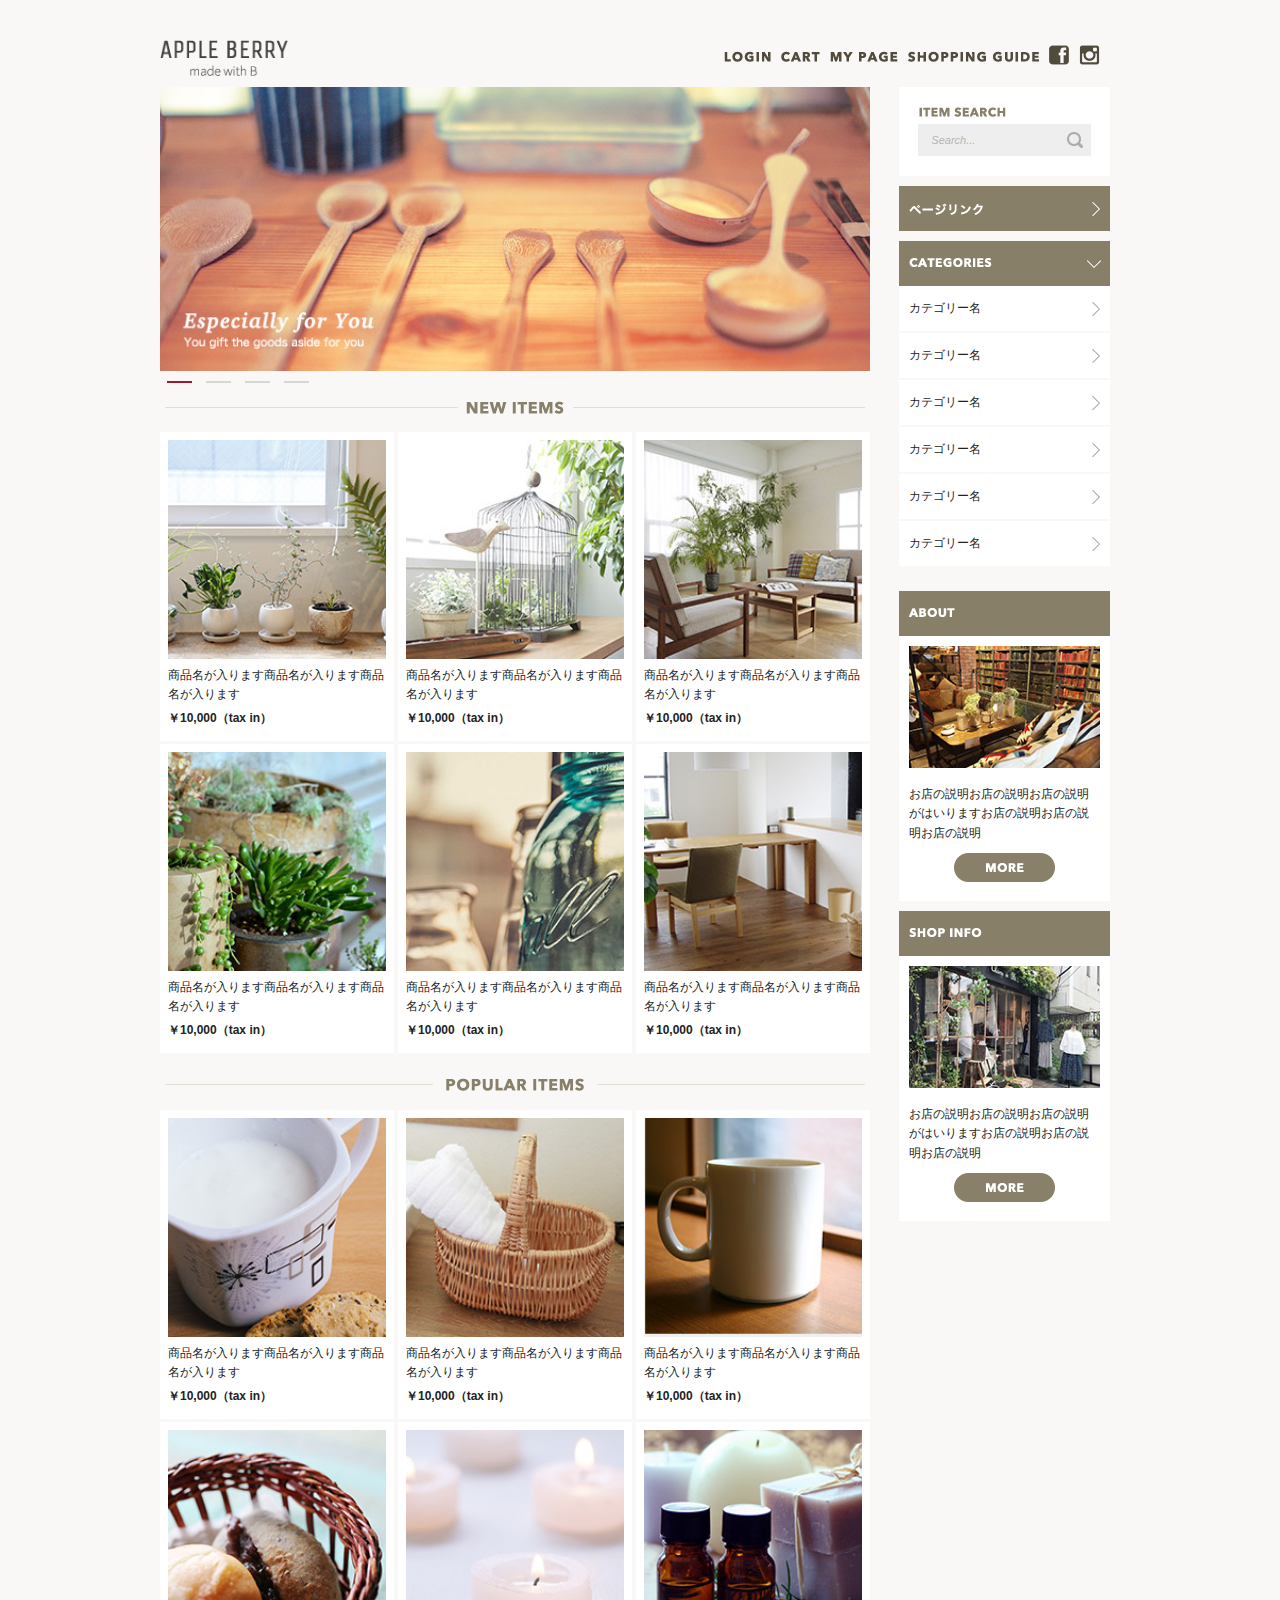
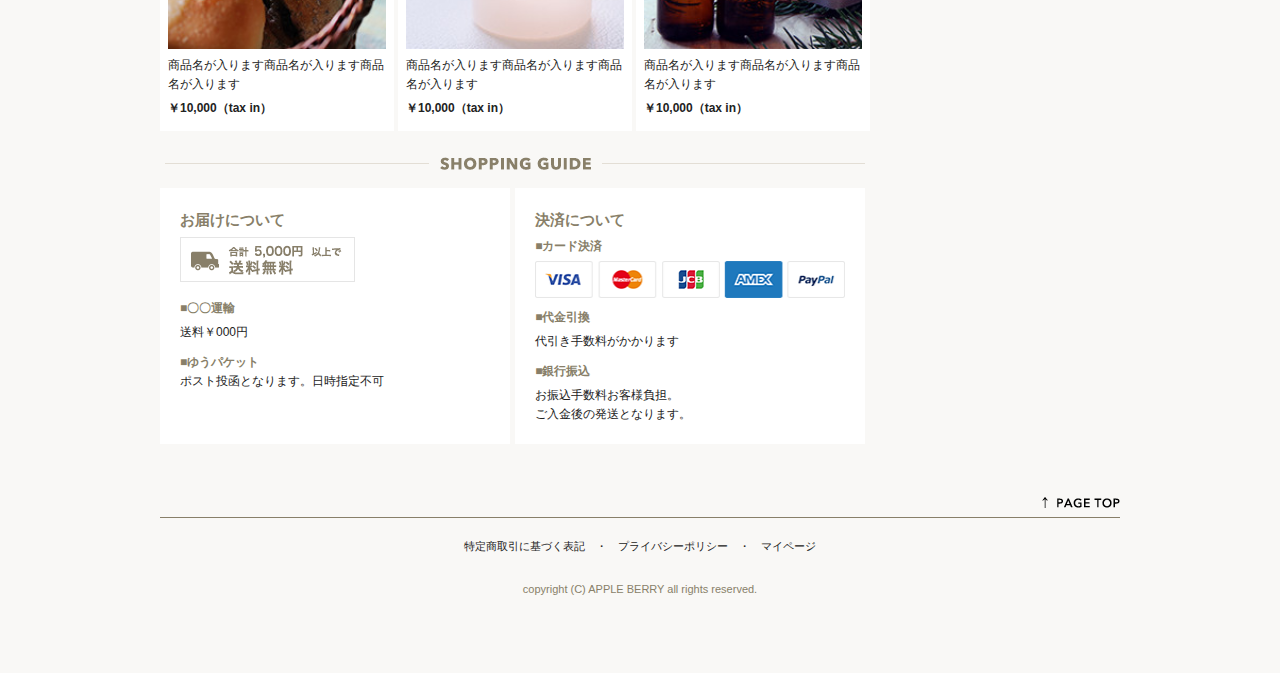
<file: index.html>
<!DOCTYPE html>
<html lang="ja">
<head>

  <!-- Basic Page Needs
  –––––––––––––––––––––––––––––––––––––––––––––––––– -->
  <meta charset="utf-8">
  <title>APPLE BERRY -made width B- TOP</title>
  <meta name="description" content="APPLE BERRYのショッピングサイトTOPページです。">
  <meta name="author" content="Satoko Ogino">

  <!-- Mobile Specific Metas
  –––––––––––––––––––––––––––––––––––––––––––––––––– -->
  <meta name="viewport" content="width=device-width, initial-scale=1">

  <!-- CSS
  –––––––––––––––––––––––––––––––––––––––––––––––––– -->
  <link rel="stylesheet" href="owlcarousel/assets/owl.carousel.min.css">
  <link rel="stylesheet" href="owlcarousel/assets/owl.theme.default.min.css">
  <link rel="stylesheet" href="css/normalize.css">
  <link rel="stylesheet" href="css/skeleton.css">
  <link rel="stylesheet" href="css/style.css">

  <!-- jQuery -->
  <script type="text/javascript" src="https://ajax.googleapis.com/ajax/libs/jquery/1.10.2/jquery.min.js"></script>

  <!-- Owl Carousel JS -->
  <script src="owlcarousel/owl.carousel.min.js"></script>

  <!-- Favicon
  –––––––––––––––––––––––––––––––––––––––––––––––––– -->
  <link rel="icon" type="image/png" href="images/favicon.png">

</head>
<body>
  <header>
   <div id="header_in" class="container">
      <div class="row">
        <div class="two columns logo">
          <div class="sp_logo u-max-full-width">
            <img class="ttl_logo"src="images/top_sp/logo.png" alt="logo" srcset="images/top_sp/logo@2x.png 2x"> 
            <div class="contact_logo" class="u-max-full-width" >
              <img src="images/top_sp/fb.png" alt="facebook" srcset="images/top_sp/fb@2x.png 2x"> 
              <img src="images/top_sp/insta.png" alt="instagram" srcset="images/top_sp/insta@2x.png 2x"> 
              <img src="images/top_sp/menu_icon.png" alt="menu" srcset="images/top_sp/menu_icon@2x.png 2x">
            </div>
          </div>
          <!-- .sp_logo -->

          <div class="pc">
            <img class="ttl_logo u-max-full-width" src="images/top/logo.png" alt="logo"> 
          </div>
          <!-- .pc_logo -->
        </div>
        <div class="pc ten columns">        
            <ul class="pc_menu_li" class="u-max-full-width" >
              <li><img src="images/top/insta.png" alt="instagram"><a href="#"></a></li>
              <li><img src="images/top/facebook.png" alt="facebook"><a href="#"></a></li>
              <li><img src="images/top/menu_guide.png" alt="shopping guide"><a href="#"></a></li>
              <li><img src="images/top/menu_mypage.png" alt="mypage"><a href="#"></a></li>
              <li><img src="images/top/menu_cart.png" alt="cart"><a href="#"></a></li>
              <li><img src="images/top/menu_login.png" alt="login"><a href="#"></a></li>
            </ul>
        </div>
      </div>
    </div>
  </header>
  
  <main>
    <div class="container pd_0">
      <div class="row">
        <div class="nine columns">

          <!-- CAROUSEL -->
          <div class="owl-carousel owl-theme">
              <div><img src="images/top/ca_banner.jpg" alt="carousel_bnr"></div>
              <div><img src="images/top/ca_banner.jpg" alt="carousel_bnr"></div>
              <div><img src="images/top/ca_banner.jpg" alt="carousel_bnr"></div>
              <div><img src="images/top/ca_banner.jpg" alt="carousel_bnr"></div>
          </div>

          <!-- NEW ITEMS -->
          <div class="ttl txt_center">
            <img class="sp_img " src="images/top_sp/title_new_item.png" alt="new_item" srcset="images/top_sp/title_new_item@2x.png 2x">
            <img class="pc u-max-full-width" src="images/top/title_newitems.png" alt="new_items">
          </div>
          <article>
            <div class="flx_item mb_20">
              <div class="item bg_clr_wht">
                <img src="images/top/item_01.jpg" alt="01">
                <p class="txt_left">商品名が入ります商品名が入ります商品名が入ります</p>
                <p class="txt_left txt-bld">￥10,000（tax in）</p>
              </div>
              <div class="item bg_clr_wht">
                <img src="images/top/item_02.jpg" alt="02">
                <p class="txt_left">商品名が入ります商品名が入ります商品名が入ります</p>
                <p class="txt_left txt-bld">￥10,000（tax in）</p>
              </div>
              <div class="item bg_clr_wht">
                <img src="images/top/item_03.jpg" alt="03">
                <p class="txt_left">商品名が入ります商品名が入ります商品名が入ります</p>
                <p class="txt_left txt-bld">￥10,000（tax in）</p>
              </div>
              <div class="item bg_clr_wht">
                <img src="images/top/item_04.jpg" alt="04">
                <p class="txt_left">商品名が入ります商品名が入ります商品名が入ります</p>
                <p class="txt_left txt-bld">￥10,000（tax in）</p>
              </div>
              <div class="item bg_clr_wht">
                <img src="images/top/item_05.jpg" alt="05">
                <p class="txt_left">商品名が入ります商品名が入ります商品名が入ります</p>
                <p class="txt_left txt-bld">￥10,000（tax in）</p>
              </div>
              <div class="item bg_clr_wht">
                <img src="images/top/item_06.jpg" alt="06">
                <p class="txt_left">商品名が入ります商品名が入ります商品名が入ります</p>
                <p class="txt_left txt-bld">￥10,000（tax in）</p>
              </div>
            </div>
          </article>

          <!-- POPULAR ITEMS -->
          <div class="ttl txt_center">
            <img class="sp_img" src="images/top_sp/title_popular.png" alt="new_item" srcset="images/top_sp/title_popular@2x.png 2x">
            <img class="pc u-max-full-width" src="images/top/title_popular.png" alt="popular">
          </div>
          <article>
            <div class="flx_item mb_20">
              <div class="item bg_clr_wht">
                <img src="images/top/item_07.jpg" alt="07">
                <p class="txt_left">商品名が入ります商品名が入ります商品名が入ります</p>
                <p class="txt_left txt-bld">￥10,000（tax in）</p>
              </div>
              <div class="item bg_clr_wht">
                <img src="images/top/item_08.jpg" alt="08">
                <p class="txt_left">商品名が入ります商品名が入ります商品名が入ります</p>
                <p class="txt_left txt-bld">￥10,000（tax in）</p>
              </div>
              <div class="item bg_clr_wht">
                <img src="images/top/item_09.jpg" alt="09">
                <p class="txt_left">商品名が入ります商品名が入ります商品名が入ります</p>
                <p class="txt_left txt-bld">￥10,000（tax in）</p>
              </div>
              <div class="item bg_clr_wht">
                <img src="images/top/item_10.jpg" alt="10">
                <p class="txt_left">商品名が入ります商品名が入ります商品名が入ります</p>
                <p class="txt_left txt-bld">￥10,000（tax in）</p>
              </div>
              <div class="item bg_clr_wht">
                <img src="images/top/item_11.jpg" alt="11">
                <p class="txt_left">商品名が入ります商品名が入ります商品名が入ります</p>
                <p class="txt_left txt-bld">￥10,000（tax in）</p>
              </div>
              <div class="item bg_clr_wht">
                <img src="images/top/item_12.jpg" alt="12">
                <p class="txt_left">商品名が入ります商品名が入ります商品名が入ります</p>
                <p class="txt_left txt-bld">￥10,000（tax in）</p>
              </div>
            </div>
            </article>

          <!-- SHOPPING GUIDE -->
          <div class="ttl txt_center">
            <img class="sp_img" src="images/top_sp/title_guide.png" alt="shopping_guid" srcset="images/top_sp/title_guide@2x.png 2x">
            <img class="pc u-max-full-width" src="images/top/title_guide.png" alt="shopping_guid">
          </div>
          <article>
            <div class="flx_guid mb_3 txt_left">
              <div class="guid bg_clr_wht pd_20">
                <h6 class="txt-bld txt_clr_khaki pb_5">お届けについて</h6>
                <img class="derimg pb_10" src="images/top/otodoke_banner.png" alt="合計5,000円以上で送料無料">
                <p class="txt-bld txt_clr_khaki pb_5">■〇〇運輸</p>
                <p class="pb_10">送料￥000円</p>
                <p class="txt-bld txt_clr_khaki">■ゆうパケット</p>
                <p>ポスト投函となります。日時指定不可</p>
              </div>
              <div class="guid bg_clr_wht mt_10 pd_20">
                <h6 class="txt-bld txt_clr_khaki pb_5">決済について</h6>
                <p class="txt-bld txt_clr_khaki pb_5">■カード決済</p>
                <img class="cardimg pb_10" src="images/top/cards.png" alt="VISA,MasterCard,JCB,AMEX,PayPal">
                <p class="txt-bld txt_clr_khaki pb_5">■代金引換</p>
                <p class="pb_10">代引き手数料がかかります</p>
                <p class="txt-bld txt_clr_khaki pb_5">■銀行振込</p>
                <p>お振込手数料お客様負担。<br>ご入金後の発送となります。</p>
              </div>
            </div>
          </article>
        </div>

        <div class="three columns sidebar">
          <!-- ITEM SEARCH -->
          <article>
            <div class="search txt_left bg_clr_wht pd_20 mt_10">
              <img class="pd_10" src="images/top/itemserch.png" alt="ITEM SEARCH">
              <input tyle="textarea" class="item_search" value="　Search...">
            </div>
          </article>

          <!-- ページリンク -->
          <article>
            <div class="pglnk mt_10 bg_clr_khaki img_arrow">
              <img src="images/top/pagelink.png" alt="ページリンク">
            </div>
          </article>

          <!-- CATEGORIES -->
          <article>
              <div class="ctgres bg_clr_khaki mt_10 img_arrow_down pd_0" id="down_btn">
                <img class="pt_15" src="images/top/categories.png" alt="CATEGORIES"> 
                <!--<img class="img_arrow" src="images/top/down_icon.png" alt="DOWN">   -->
              </div>
              <ul class="ul_toggle">
                <li class="ctgres_li">カテゴリー名</li>
                <li class="ctgres_li">カテゴリー名</li>
                <li class="ctgres_li">カテゴリー名</li>
                <li class="ctgres_li">カテゴリー名</li>
                <li class="ctgres_li">カテゴリー名</li>
                <li class="ctgres_li">カテゴリー名</li>
              </ul>
          </article>

          <!-- ABOUT -->
          <article>
            <div class="about bg_clr_khaki mt_10">
              <img class="txt_left pd_10" src="images/top/about.png" alt="ABOUT">  
            </div>
            <div class="info bg_clr_wht clearfix">
              <img class="info_img u-max-full-width" src="images/top/about_img.jpg" alt="ABOUT">
              <p class="cption">お店の説明お店の説明お店の説明がはいりますお店の説明お店の説明お店の説明<img class="more" src="images/top/more_btn.png" alt="MORE"></p>
            </div>
          </article>

          <!-- SHOP_INFO -->
          <article>
            <div class="shopinfo bg_clr_khaki mt_10">
              <img class="txt_left pd_10" src="images/top/shop_info.png" alt="SHOP_INFO">              
            </div>
            <div class="info bg_clr_wht clearfix">
              <img class="info_img u-max-full-width" src="images/top/shopinfo_img.jpg" alt="SHOP_INFO">
              <p class="cption">お店の説明お店の説明お店の説明がはいりますお店の説明お店の説明お店の説明<img class="more" src="images/top/more_btn.png" alt="MORE"></p>
            </div>
          </article>
        </div>
      </div>
    </div>
  </main>  

  <footer>
  <div class="container">
  <div class="row">
  <div class="twelve columns">
  
    <a href="#"><img class="pagetop" src="images/top/pagetop.png" alt="PAGE TOP"></a>
    <div class="border"></div>
    <p>特定商取引に基づく表記　・　プライバシーポリシー　・　マイページ</p>
    <p class="kahki">copyright (C) APPLE BERRY all rights reserved.</p>
  </div>
  </div>
  </div>
  </footer>

  <script>
    // CAROUSEL
    $(document).ready(function(){
    $('.owl-carousel').owlCarousel(
        {
            loop: true,
            nav: false,
            dots: true,
            items: 1,
            autoplay: true
            }
        );
    });
  
    // CATEGORIES TOGGLE
    $(document).ready(function(){
      $("#down_btn").click(function(){
        $(".ul_toggle").slideToggle();
      });
    });
  </script>
</body>
</html>
</file>
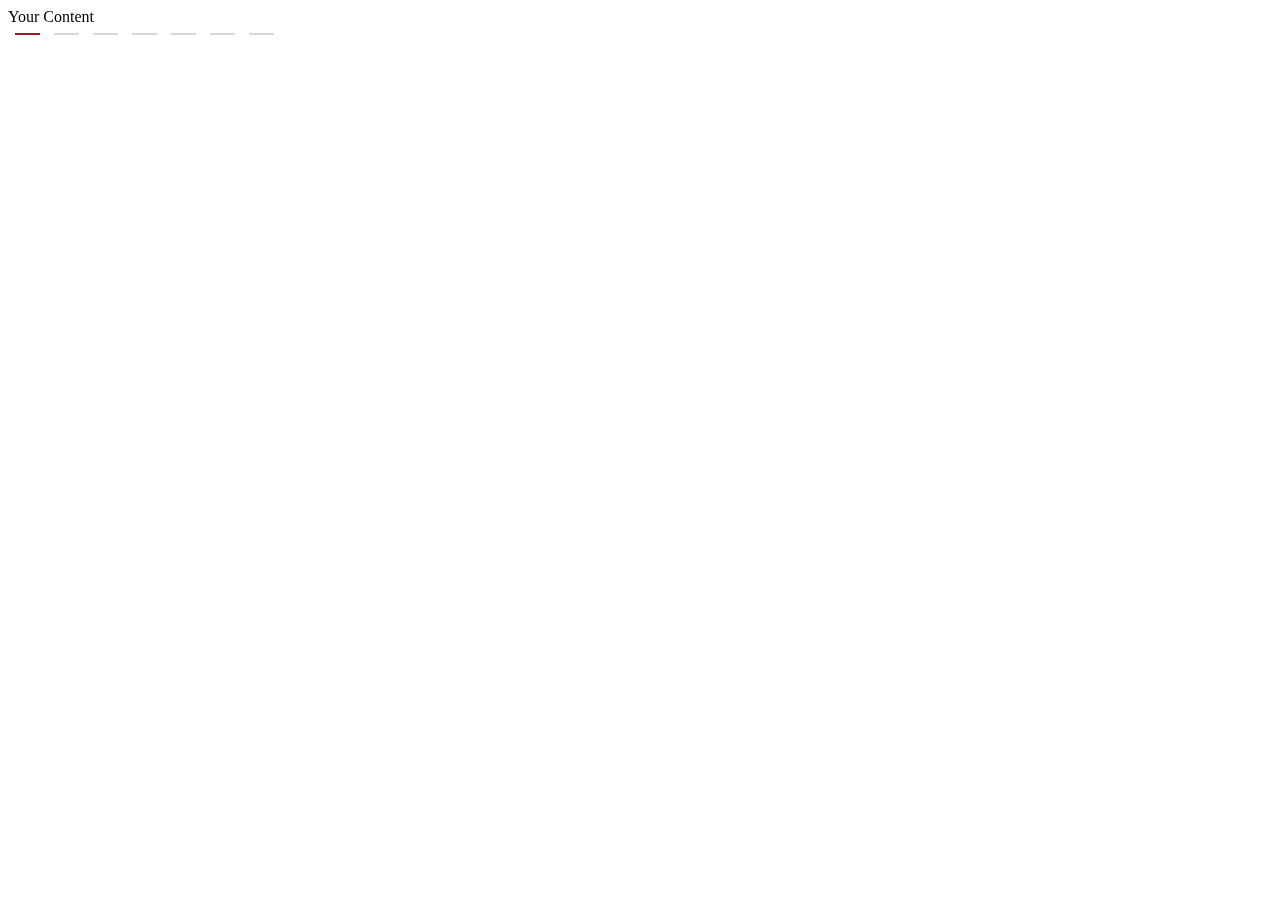
<file: owlcarousel/index.html>
<!DOCTYPE html>
<html>
    <head>
        <meta charset="UTF-8">
        <title>Owl Carousel動作確認</title>
        
        <!-- Owl Carousel CSS -->
        <link rel="stylesheet" href="./assets/owl.carousel.min.css">
        <link rel="stylesheet" href="./assets/owl.theme.default.min.css">
        <!-- jQuery -->
        <script type="text/javascript" src="https://ajax.googleapis.com/ajax/libs/jquery/1.10.2/jquery.min.js"></script>
        <!-- Owl Carousel JS -->
        <script src="owl.carousel.min.js"></script>
        <script src="test-carousel.js"></script>

    </head>
    <body>
        <!-- Set up your HTML -->
        <div class="owl-carousel owl-theme">
            <div> Your Content </div>
            <div> Your Content </div>
            <div> Your Content </div>
            <div> Your Content </div>
            <div> Your Content </div>
            <div> Your Content </div>
            <div> Your Content </div>
        </div>
    </body>
</html>
</file>
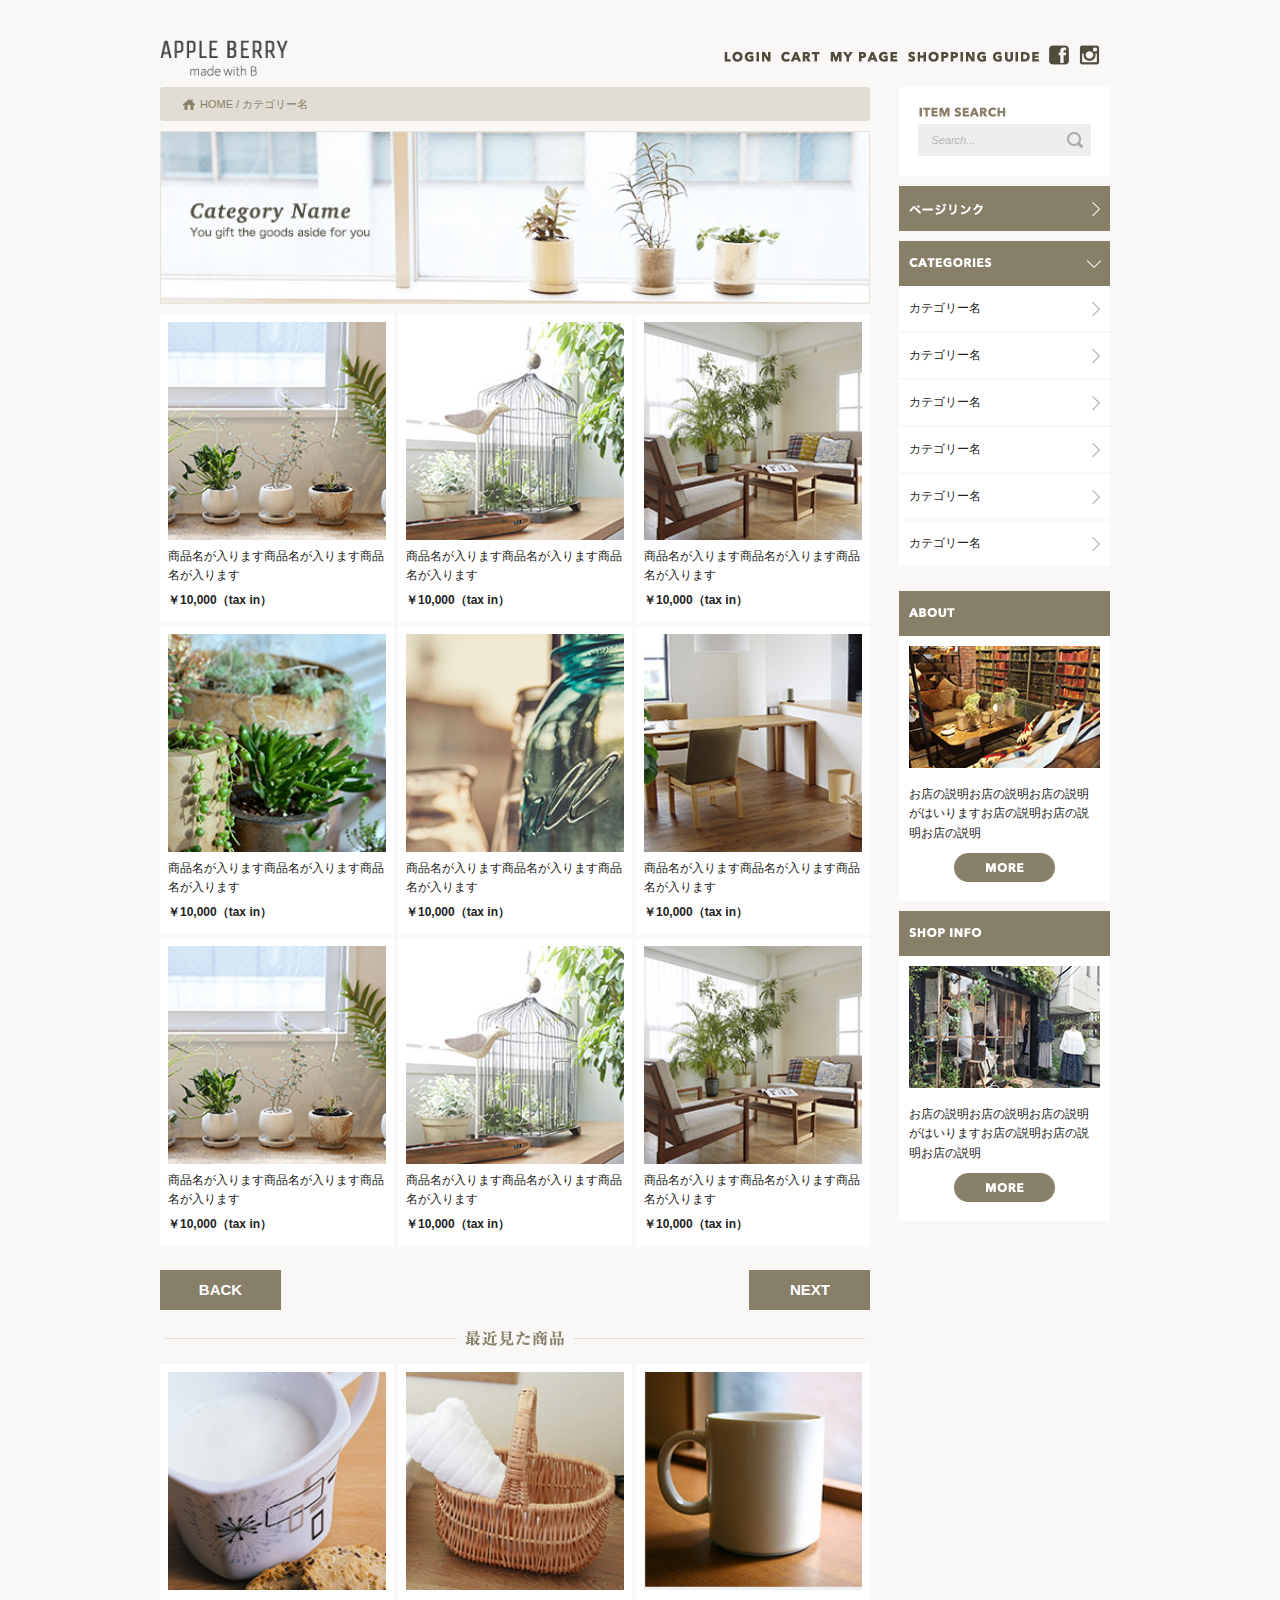
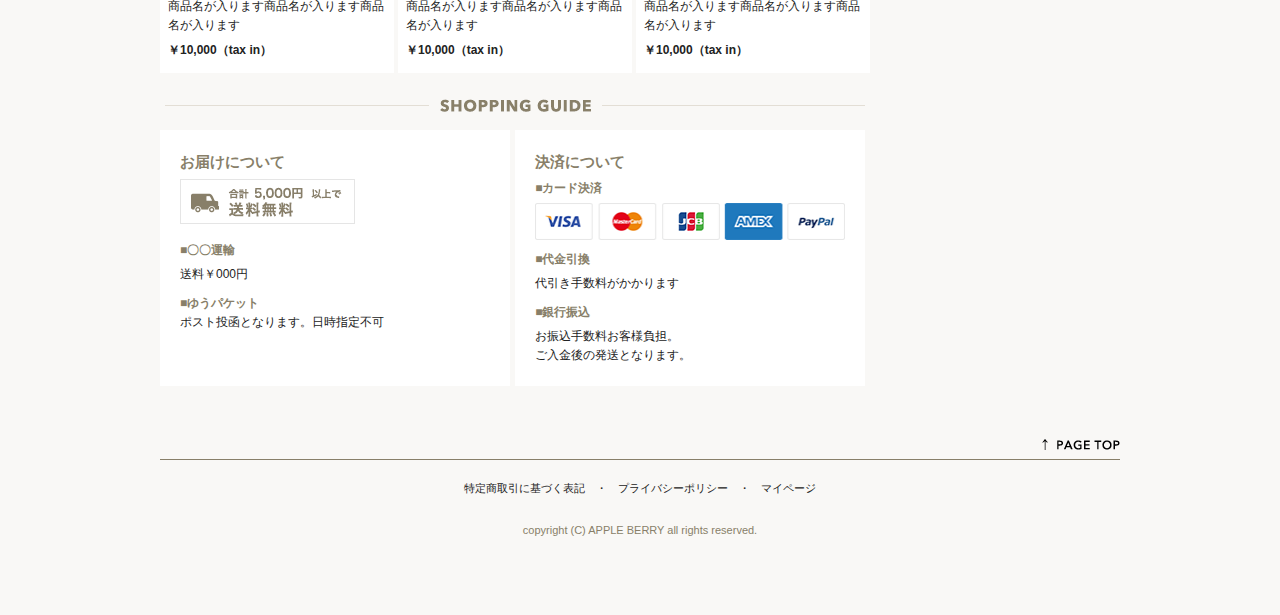
<file: list.html>
<!DOCTYPE html>
<html lang="ja">
<head>

  <!-- Basic Page Needs
  –––––––––––––––––––––––––––––––––––––––––––––––––– -->
  <meta charset="utf-8">
  <title>APPLE BERRY -made width B- 商品一覧</title>
  <meta name="description" content="APPLE BERRYのショッピングサイト商品一覧ページです。">
  <meta name="author" content="Satoko Ogino">

  <!-- Mobile Specific Metas
  –––––––––––––––––––––––––––––––––––––––––––––––––– -->
  <meta name="viewport" content="width=device-width, initial-scale=1">

  <!-- CSS
  –––––––––––––––––––––––––––––––––––––––––––––––––– -->
  <link rel="stylesheet" href="css/normalize.css">
  <link rel="stylesheet" href="css/skeleton.css">
  <link rel="stylesheet" href="css/style.css">

  <!-- jQuery -->
  <script type="text/javascript" src="https://ajax.googleapis.com/ajax/libs/jquery/1.10.2/jquery.min.js"></script>

  <!-- Favicon
  –––––––––––––––––––––––––––––––––––––––––––––––––– -->
  <link rel="icon" type="image/png" href="images/favicon.png">

</head>
<body>
  <header>
   <div id="header_in" class="container">
      <div class="row">
        <div class="two columns logo">
          <div class="sp_logo u-max-full-width">
            <img class="ttl_logo"src="images/top_sp/logo.png" alt="logo" srcset="images/top_sp/logo@2x.png 2x"> 
            <div class="contact_logo" class="u-max-full-width" >
              <img src="images/top_sp/fb.png" alt="facebook" srcset="images/top_sp/fb@2x.png 2x"> 
              <img src="images/top_sp/insta.png" alt="instagram" srcset="images/top_sp/insta@2x.png 2x"> 
              <img src="images/top_sp/menu_icon.png" alt="menu" srcset="images/top_sp/menu_icon@2x.png 2x">
            </div>
          </div>
          <!-- .sp_logo -->

          <div class="pc">
            <img class="ttl_logo u-max-full-width" src="images/top/logo.png" alt="logo"> 
          </div>
          <!-- .pc_logo -->
        </div>
        <div class="pc ten columns">        
            <ul class="pc_menu_li" class="u-max-full-width" >
              <li><img src="images/top/insta.png" alt="instagram"><a href="#"></a></li>
              <li><img src="images/top/facebook.png" alt="facebook"><a href="#"></a></li>
              <li><img src="images/top/menu_guide.png" alt="shopping guide"><a href="#"></a></li>
              <li><img src="images/top/menu_mypage.png" alt="mypage"><a href="#"></a></li>
              <li><img src="images/top/menu_cart.png" alt="cart"><a href="#"></a></li>
              <li><img src="images/top/menu_login.png" alt="login"><a href="#"></a></li>
            </ul>
        </div>
      </div>
    </div>
  </header>
  
  <main>
    <div class="container">
      <div class="row">
        <div class="nine columns">
            <!-- パンくずリスト -->
            <div class="bread bg_clr_beige">
                <!--<img class="pl_10 pt_10" src="images/list/home_icon.png" alt="HOME">-->
                <p class="pl_40 txt_clr_khaki homeimg">HOME / カテゴリー名</p>
            </div>
        
            <!-- head画像 -->
            <div class="txt_center mt_10">
                <img class="sp_img hd_img mb_15" src="images/list/cate_image_sp.jpg" alt="商品一覧ページ">
                <img class="pc hd_img mb_10" src="images/list/cate_image.jpg" alt="商品一覧ページ">
            </div>

            <!-- ITEMS -->
            <article>
              <div class="itmlst flx_item mb_20">
                <div class="item bg_clr_wht">
                  <img src="images/top/item_01.jpg" alt="01">
                  <p class="txt_left">商品名が入ります商品名が入ります商品名が入ります</p>
                  <p class="txt_left txt-bld">￥10,000（tax in）</p>
                </div>
                <div class="item bg_clr_wht">
                  <img src="images/top/item_02.jpg" alt="02">
                  <p class="txt_left">商品名が入ります商品名が入ります商品名が入ります</p>
                  <p class="txt_left txt-bld">￥10,000（tax in）</p>
                </div>
                <div class="item bg_clr_wht">
                  <img src="images/top/item_03.jpg" alt="03">
                  <p class="txt_left">商品名が入ります商品名が入ります商品名が入ります</p>
                  <p class="txt_left txt-bld">￥10,000（tax in）</p>
                </div>
                <div class="item bg_clr_wht">
                  <img src="images/top/item_04.jpg" alt="04">
                  <p class="txt_left">商品名が入ります商品名が入ります商品名が入ります</p>
                  <p class="txt_left txt-bld">￥10,000（tax in）</p>
                </div>
                <div class="item bg_clr_wht">
                  <img src="images/top/item_05.jpg" alt="05">
                  <p class="txt_left">商品名が入ります商品名が入ります商品名が入ります</p>
                  <p class="txt_left txt-bld">￥10,000（tax in）</p>
                </div>
                <div class="item bg_clr_wht">
                  <img src="images/top/item_06.jpg" alt="06">
                  <p class="txt_left">商品名が入ります商品名が入ります商品名が入ります</p>
                  <p class="txt_left txt-bld">￥10,000（tax in）</p>
                </div>
                <div class="item bg_clr_wht">
                  <img src="images/top/item_01.jpg" alt="01">
                  <p class="txt_left">商品名が入ります商品名が入ります商品名が入ります</p>
                  <p class="txt_left txt-bld">￥10,000（tax in）</p>
                </div>
                <div class="item bg_clr_wht">
                  <img src="images/top/item_02.jpg" alt="02">
                  <p class="txt_left">商品名が入ります商品名が入ります商品名が入ります</p>
                  <p class="txt_left txt-bld">￥10,000（tax in）</p>
                </div>
                <div class="item bg_clr_wht">
                  <img src="images/top/item_03.jpg" alt="03">
                  <p class="txt_left">商品名が入ります商品名が入ります商品名が入ります</p>
                  <p class="txt_left txt-bld">￥10,000（tax in）</p>
                </div>
              </div>
              <span class="btnL"><div class="btn bg_clr_khaki txt_clr_wht txt_center">BACK</div></span>
              <span class="btnR"><div class="btn bg_clr_khaki txt_clr_wht txt_center">NEXT</div></span>
            </article>

            <!-- 最近見た商品 -->
            <div class="ttl txt_center ">
              <img class="sp_img pt_30" src="images/list/title_recent_pro.png" alt="recent_pro" srcset="images/list/title_recent_pro@2x.png 2x">
              <img class="pc pt_20 u-max-full-width" src="images/list/recent_pro_pc.png" alt="recent_pro">
            </div>
            <article>
              <div class="flx_item mb_20">
                <div class="item bg_clr_wht">
                  <img src="images/top/item_07.jpg" alt="07">
                  <p class="txt_left">商品名が入ります商品名が入ります商品名が入ります</p>
                  <p class="txt_left txt-bld">￥10,000（tax in）</p>
                </div>
                <div class="item bg_clr_wht">
                  <img src="images/top/item_08.jpg" alt="08">
                  <p class="txt_left">商品名が入ります商品名が入ります商品名が入ります</p>
                  <p class="txt_left txt-bld">￥10,000（tax in）</p>
                </div>
                <div class="item bg_clr_wht">
                  <img src="images/top/item_09.jpg" alt="09">
                  <p class="txt_left">商品名が入ります商品名が入ります商品名が入ります</p>
                  <p class="txt_left txt-bld">￥10,000（tax in）</p>
                </div>
              </div>
              </article>

            <!-- SHOPPING GUIDE -->
            <div class="ttl txt_center">
              <img class="sp_img" src="images/top_sp/title_guide.png" alt="shopping_guid" srcset="images/top_sp/title_guide@2x.png 2x">
              <img class="pc u-max-full-width" src="images/top/title_guide.png" alt="shopping_guid">
            </div>
            <article>
              <div class="flx_guid mb_3 txt_left">
                <div class="guid bg_clr_wht pd_20">
                  <h6 class="txt-bld txt_clr_khaki pb_5">お届けについて</h6>
                  <img class="derimg pb_10" src="images/top/otodoke_banner.png" alt="合計5,000円以上で送料無料">
                  <p class="txt-bld txt_clr_khaki pb_5">■〇〇運輸</p>
                  <p class="pb_10">送料￥000円</p>
                  <p class="txt-bld txt_clr_khaki">■ゆうパケット</p>
                  <p>ポスト投函となります。日時指定不可</p>
                </div>
                <div class="guid bg_clr_wht mt_10 pd_20">
                  <h6 class="txt-bld txt_clr_khaki pb_5">決済について</h6>
                  <p class="txt-bld txt_clr_khaki pb_5">■カード決済</p>
                  <img class="cardimg pb_10" src="images/top/cards.png" alt="VISA,MasterCard,JCB,AMEX,PayPal">
                  <p class="txt-bld txt_clr_khaki pb_5">■代金引換</p>
                  <p class="pb_10">代引き手数料がかかります</p>
                  <p class="txt-bld txt_clr_khaki pb_5">■銀行振込</p>
                  <p>お振込手数料お客様負担。<br>ご入金後の発送となります。</p>
                </div>
              </div>
            </article>
        </div>

        <div class="three columns sidebar">
            <!-- ITEM SEARCH -->
            <article>
              <div class="search txt_left bg_clr_wht pd_20 mt_10">
                <img class="pd_10" src="images/top/itemserch.png" alt="ITEM SEARCH">
                <input tyle="textarea" class="item_search" value="　Search...">
              </div>
            </article>

            <!-- ページリンク -->
            <article>
              <div class="pglnk mt_10 bg_clr_khaki img_arrow">
                <img src="images/top/pagelink.png" alt="ページリンク">
              </div>
            </article>

            <!-- CATEGORIES -->
            <article>
                <div class="ctgres bg_clr_khaki mt_10 img_arrow_down pd_0" id="down_btn">
                  <img class="pt_15" src="images/top/categories.png" alt="CATEGORIES"> 
                </div>
                <ul class="ul_toggle">
                  <li class="ctgres_li txt_left">カテゴリー名</li>
                  <li class="ctgres_li txt_left">カテゴリー名</li>
                  <li class="ctgres_li txt_left">カテゴリー名</li>
                  <li class="ctgres_li txt_left">カテゴリー名</li>
                  <li class="ctgres_li txt_left">カテゴリー名</li>
                  <li class="ctgres_li txt_left">カテゴリー名</li>
                </ul>
            </article>

            <!-- ABOUT -->
            <article>
              <div class="about bg_clr_khaki mt_10">
                <img class="txt_left pd_10" src="images/top/about.png" alt="ABOUT">  
              </div>
              <div class="info bg_clr_wht clearfix">
                <img class="info_img u-max-full-width" src="images/top/about_img.jpg" alt="ABOUT">
                <p class="cption">お店の説明お店の説明お店の説明がはいりますお店の説明お店の説明お店の説明<img class="more" src="images/top/more_btn.png" alt="MORE"></p>
              </div>
            </article>

            <!-- SHOP_INFO -->
            <article>
              <div class="shopinfo bg_clr_khaki mt_10">
                <img class="txt_left pd_10" src="images/top/shop_info.png" alt="SHOP_INFO">              
              </div>
              <div class="info bg_clr_wht clearfix">
                <img class="info_img u-max-full-width" src="images/top/shopinfo_img.jpg" alt="SHOP_INFO">
                <p class="cption">お店の説明お店の説明お店の説明がはいりますお店の説明お店の説明お店の説明<img class="more" src="images/top/more_btn.png" alt="MORE"></p>
              </div>
            </article>
        </div>
      </div>
    </div>
  </main>  

  <footer>
  <div class="container">
  <div class="row">
  <div class="twelve columns">
  
    <a href="#"><img class="pagetop" src="images/top/pagetop.png" alt="PAGE TOP"></a>
    <div class="border"></div>
    <p>特定商取引に基づく表記　・　プライバシーポリシー　・　マイページ</p>
    <p class="kahki">copyright (C) APPLE BERRY all rights reserved.</p>
  </div>
  </div>
  </div>
  </footer>

  <script>
    // CATEGORIES TOGGLE
    $(document).ready(function(){
      $("#down_btn").click(function(){
        $(".ul_toggle").slideToggle();
      });
    });
  </script>
</body>
</html>
</file>
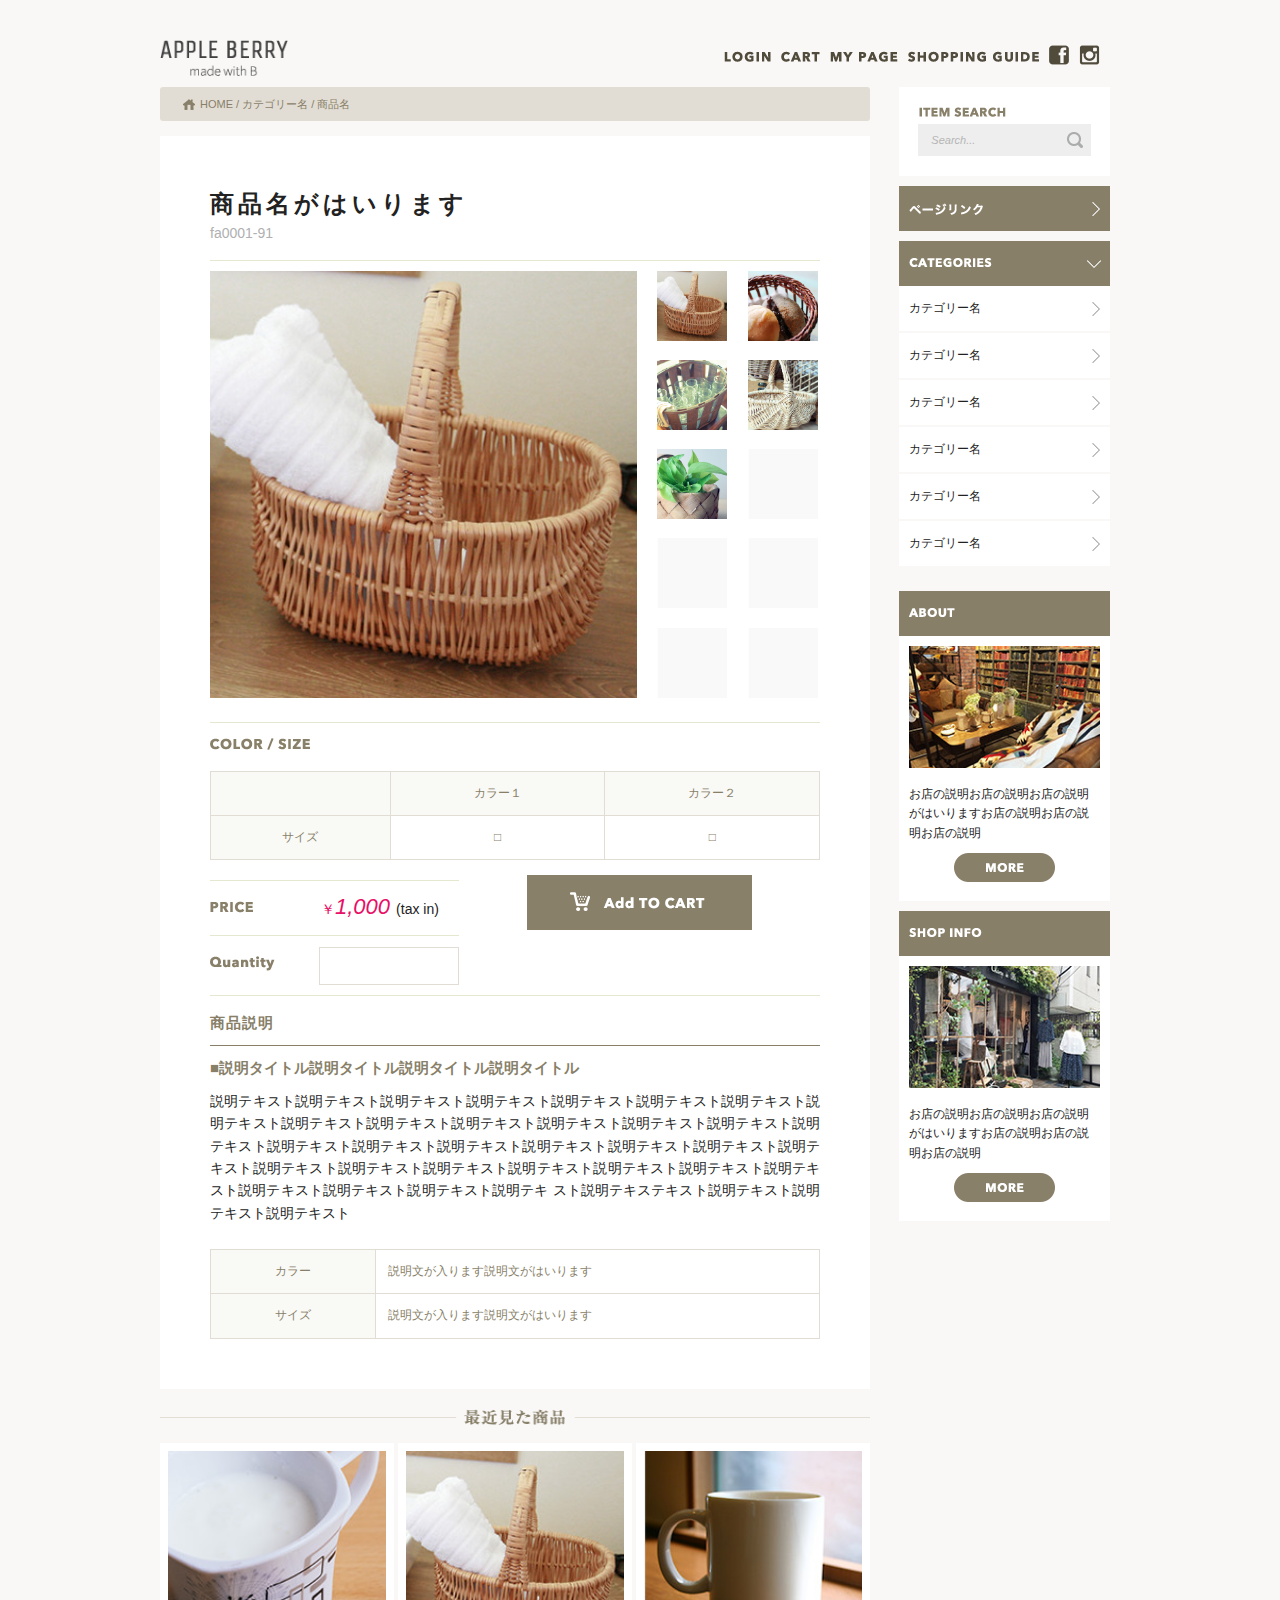
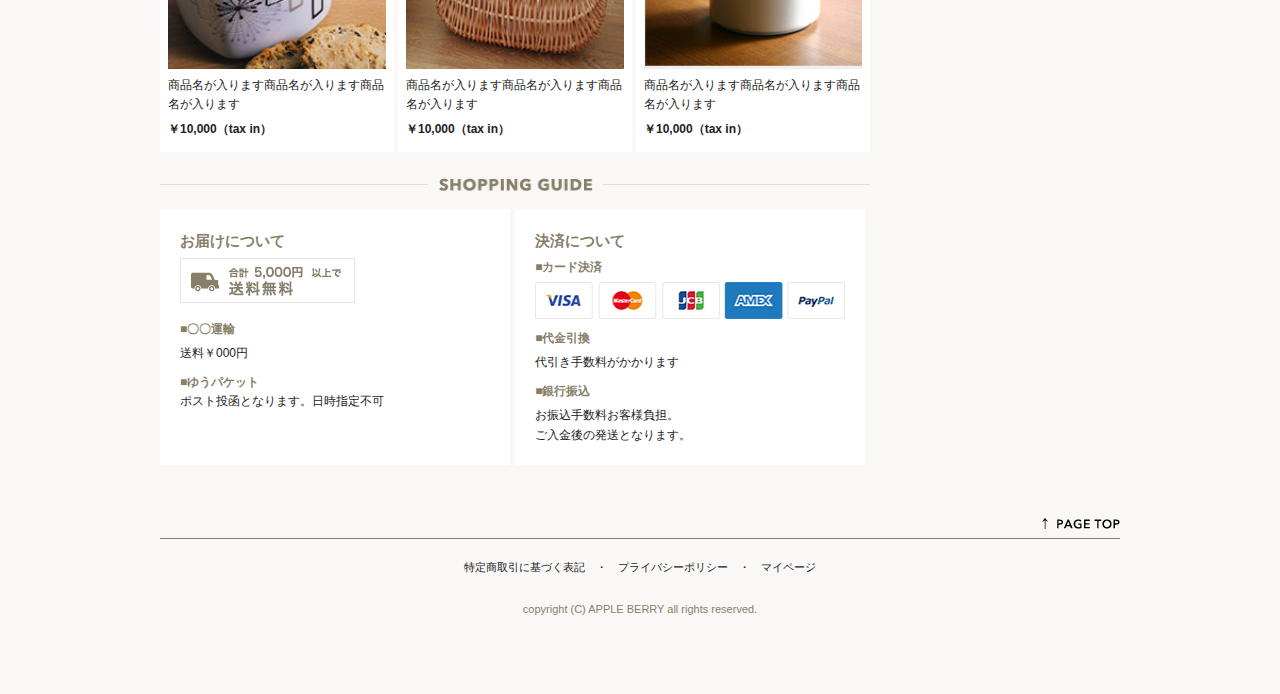
<file: products.html>
<!DOCTYPE html>
<html lang="ja">
<head>

  <!-- Basic Page Needs
  –––––––––––––––––––––––––––––––––––––––––––––––––– -->
  <meta charset="utf-8">
  <title>APPLE BERRY -made width B- 商品詳細</title>
  <meta name="description" content="APPLE BERRYのショッピングサイト商品詳細ページです。">
  <meta name="author" content="Satoko Ogino">

  <!-- Mobile Specific Metas
  –––––––––––––––––––––––––––––––––––––––––––––––––– -->
  <meta name="viewport" content="width=device-width, initial-scale=1">

  <!-- CSS
  –––––––––––––––––––––––––––––––––––––––––––––––––– -->
  <link rel="stylesheet" href="css/normalize.css">
  <link rel="stylesheet" href="css/skeleton.css">
  <link rel="stylesheet" href="css/style.css">

  <!-- jQuery -->
  <script type="text/javascript" src="https://ajax.googleapis.com/ajax/libs/jquery/1.10.2/jquery.min.js"></script>

  <!-- Favicon
  –––––––––––––––––––––––––––––––––––––––––––––––––– -->
  <link rel="icon" type="image/png" href="images/favicon.png">

</head>
<body>
  <header>
   <div id="header_in" class="container">
      <div class="row">
        <div class="two columns logo">
          <div class="sp_logo u-max-full-width">
            <img class="ttl_logo"src="images/top_sp/logo.png" alt="logo" srcset="images/top_sp/logo@2x.png 2x"> 
            <div class="contact_logo" class="u-max-full-width" >
              <img src="images/top_sp/fb.png" alt="facebook" srcset="images/top_sp/fb@2x.png 2x"> 
              <img src="images/top_sp/insta.png" alt="instagram" srcset="images/top_sp/insta@2x.png 2x"> 
              <img src="images/top_sp/menu_icon.png" alt="menu" srcset="images/top_sp/menu_icon@2x.png 2x">
            </div>
          </div>
          <!-- .sp_logo -->

          <div class="pc">
            <img class="ttl_logo u-max-full-width" src="images/top/logo.png" alt="logo"> 
          </div>
          <!-- .pc_logo -->
        </div>
        <div class="pc ten columns">        
            <ul class="pc_menu_li" class="u-max-full-width" >
              <li><img src="images/top/insta.png" alt="instagram"><a href="#"></a></li>
              <li><img src="images/top/facebook.png" alt="facebook"><a href="#"></a></li>
              <li><img src="images/top/menu_guide.png" alt="shopping guide"><a href="#"></a></li>
              <li><img src="images/top/menu_mypage.png" alt="mypage"><a href="#"></a></li>
              <li><img src="images/top/menu_cart.png" alt="cart"><a href="#"></a></li>
              <li><img src="images/top/menu_login.png" alt="login"><a href="#"></a></li>
            </ul>
        </div>
      </div>
    </div>
  </header>
  
  <main>
    <div class="container pd_0">
      <div class="row">
        <div class="nine columns mw_545">
            <!-- パンくずリスト -->
            <div class="bread bg_clr_beige mg_RL10">
                <p class="pl_40 txt_clr_khaki homeimg">HOME  /  カテゴリー名  /  商品名</p>
            </div>
            
            <!-- 商品詳細 -->
            <div class="itemdetail bg_clr_wht mt_15">
              <h5 class="txt-bld ltr_spc_4">商品名がはいります</h5>
              <p class="txt_clr_gry mb_15">fa0001-91</p>
              <div class="line_lime"></div>
              <div class="mt_10 flx_item_pc">
                  <div id="display_img" class="main">
                      <img class="u-max-full-width" src="images/products/pro_img_01.jpg" alt="main">
                  </div>
                  <ul id="list_img" class="flx_subimg sub mb_5">
                      <li class="subimg mr_3"><img src="images/products/pro_img_01.jpg" alt="sub"></li>
                      <li class="subimg mr_3"><img src="images/products/pro_img_02.jpg" alt="sub"></li>
                      <li class="subimg mr_3"><img src="images/products/pro_img_03.jpg" alt="sub"></li>
                      <li class="subimg mr_3"><img src="images/products/pro_img_04.jpg" alt="sub"></li>
                      <li class="subimg"><img src="images/products/pro_img_05.jpg" alt="sub"></li>
                      <li class="subimg mr_3"><img src="images/products/gray_pro_img.jpg" alt="sub"></li>
                      <li class="subimg mr_3"><img src="images/products/gray_pro_img.jpg" alt="sub"></li>
                      <li class="subimg mr_3"><img src="images/products/gray_pro_img.jpg" alt="sub"></li>
                      <li class="subimg mr_3"><img src="images/products/gray_pro_img.jpg" alt="sub"></li>
                      <li class="subimg"><img src="images/products/gray_pro_img.jpg" alt="sub"></li>
                  </ul>
              </div>
              <div class="line_lime"></div>
              <div>
                  <img class="pt_15 pb_15" src="images/products/title_color.png" alt="COLOR/SIZE">
                  <table class="dtlinf_tbl mg_auto txt_clr_khaki">
                      <tr>
                          <td class="bg_clr_beige2 txt_center">&nbsp;</td>
                          <td class="bg_clr_beige2 txt_center">カラー１</td>
                          <td class="bg_clr_beige2 txt_center">カラー２</td>
                      </tr>
                      <tr>
                          <td class="bg_clr_beige2 txt_center">サイズ</td>
                          <td class="txt_center">□</td>
                          <td class="txt_center">□</td>
                      </tr>
                  </table>
              </div>
              <div class="clearfix">
                <div class="prc_lft">
                    <div class="line_lime line_half mt_15"></div>
                    <div class="w_100">
                      <img class="mt_20" src="images/products/title_price.png" alt="PRICE">
                      <p class="prce"><span class="txt_clr_pink">￥</span><span class="yen txt_clr_pink txt-italic">1,000 </span>(tax in)</p>
                    </div>
                    <div class="line_lime line_half mt_15"></div>
                    <img class="mt_20" src="images/products/title_quantity.png" alt="Quantity">
                    <input type="text" class="mb_10">
                </div>
                <div class="line_lime mb_15 sp_img"></div>
                <div class="prc_rt txt_center mt_5 mb_15">
                  <img class="u-max-full-width" src="images/products/add_to_cart.png" alt="ADD TO CART">
                </div>
              </div>
              <div class="line_lime mb_15 pc"></div>
              <div>
                <h6 class="txt_clr_khaki txt-bld ltr_spc_1 mb_10">商品説明</h6>
                <div class="line_khaki mb_10"></div>
                <h6 class="txt_clr_khaki txt-bld mb_10">■説明タイトル説明タイトル説明タイトル説明タイトル</h6>
                <p class="txt_just">説明テキスト説明テキスト説明テキスト説明テキスト説明テキスト説明テキスト説明テキスト説明テキスト説明テキスト説明テキスト説明テキスト説明テキスト説明テキスト説明テキスト説明テキスト説明テキスト説明テキスト説明テキスト説明テキスト説明テキスト説明テキスト説明テキスト説明テキスト説明テキスト説明テキスト説明テキスト説明テキスト説明テキスト説明テキスト説明テキスト説明テキスト説明テキスト説明テキ
スト説明テキステキスト説明テキスト説明テキスト説明テキスト</p>
                  <table class="dtlinf_tbl mg_auto txt_clr_khaki">
                      <tr>
                          <td class="bg_clr_beige2 thd txt_center">カラー</td>
                          <td>説明文が入ります説明文がはいります</td>
                      </tr>
                      <tr>
                          <td class="bg_clr_beige2 thd txt_center">サイズ</td>
                          <td>説明文が入ります説明文がはいります</td>
                      </tr>
                  </table>
              </div>
            </div>
            <!-- 商品詳細 -->

            <!-- 最近見た商品 -->
            <div class="ttl txt_center mg_RL10">
              <img class="sp_img pt_30" src="images/list/title_recent_pro.png" alt="recent_pro" srcset="images/list/title_recent_pro@2x.png 2x">
              <img class="pc pt_20 w_100" src="images/list/recent_pro_pc.png" alt="recent_pro">
            </div>
            <article>
              <div class="flx_item mb_20 mg_RL10">
                <div class="item bg_clr_wht">
                  <img src="images/top/item_07.jpg" alt="07">
                  <p class="txt_left">商品名が入ります商品名が入ります商品名が入ります</p>
                  <p class="txt_left txt-bld">￥10,000（tax in）</p>
                </div>
                <div class="item bg_clr_wht">
                  <img src="images/top/item_08.jpg" alt="08">
                  <p class="txt_left">商品名が入ります商品名が入ります商品名が入ります</p>
                  <p class="txt_left txt-bld">￥10,000（tax in）</p>
                </div>
                <div class="item bg_clr_wht">
                  <img src="images/top/item_09.jpg" alt="09">
                  <p class="txt_left">商品名が入ります商品名が入ります商品名が入ります</p>
                  <p class="txt_left txt-bld">￥10,000（tax in）</p>
                </div>
              </div>
              </article>

            <!-- SHOPPING GUIDE -->
            <div class="ttl txt_center mg_RL10">
              <img class="sp_img" src="images/top_sp/title_guide.png" alt="shopping_guid" srcset="images/top_sp/title_guide@2x.png 2x">
              <img class="pc w_100" src="images/top/title_guide.png" alt="shopping_guid">
            </div>
            <article>
              <div class="flx_guid mb_3 txt_left mg_RL10">
                <div class="guid bg_clr_wht pd_20">
                  <h6 class="txt-bld txt_clr_khaki pb_5">お届けについて</h6>
                  <img class="derimg pb_10" src="images/top/otodoke_banner.png" alt="合計5,000円以上で送料無料">
                  <p class="txt-bld txt_clr_khaki pb_5">■〇〇運輸</p>
                  <p class="pb_10">送料￥000円</p>
                  <p class="txt-bld txt_clr_khaki">■ゆうパケット</p>
                  <p>ポスト投函となります。日時指定不可</p>
                </div>
                <div class="guid bg_clr_wht mt_10 pd_20">
                  <h6 class="txt-bld txt_clr_khaki pb_5">決済について</h6>
                  <p class="txt-bld txt_clr_khaki pb_5">■カード決済</p>
                  <img class="cardimg pb_10" src="images/top/cards.png" alt="VISA,MasterCard,JCB,AMEX,PayPal">
                  <p class="txt-bld txt_clr_khaki pb_5">■代金引換</p>
                  <p class="pb_10">代引き手数料がかかります</p>
                  <p class="txt-bld txt_clr_khaki pb_5">■銀行振込</p>
                  <p>お振込手数料お客様負担。<br>ご入金後の発送となります。</p>
                </div>
              </div>
            </article>
        </div>

        <div class="three columns sidebar mw_162">
            <!-- ITEM SEARCH -->
            <article>
              <div class="search txt_left bg_clr_wht pd_20 mt_10 mg_RL10">
                <img class="pd_10" src="images/top/itemserch.png" alt="ITEM SEARCH">
                <input tyle="textarea" class="item_search" value="　Search...">
              </div>
            </article>

            <!-- ページリンク -->
            <article>
              <div class="pglnk mt_10 bg_clr_khaki img_arrow mg_RL10">
                <img src="images/top/pagelink.png" alt="ページリンク">
              </div>
            </article>

            <!-- CATEGORIES -->
            <article>
                <div class="ctgres bg_clr_khaki mt_10 img_arrow_down pd_0 mg_RL10" id="down_btn">
                  <img class="pt_15" src="images/top/categories.png" alt="CATEGORIES"> 
                  <!--<img class="img_arrow" src="images/top/down_icon.png" alt="DOWN">   -->
                </div>
                <ul class="ul_toggle mg_RL10">
                  <li class="ctgres_li">カテゴリー名</li>
                  <li class="ctgres_li">カテゴリー名</li>
                  <li class="ctgres_li">カテゴリー名</li>
                  <li class="ctgres_li">カテゴリー名</li>
                  <li class="ctgres_li">カテゴリー名</li>
                  <li class="ctgres_li">カテゴリー名</li>
                </ul>
            </article>

            <!-- ABOUT -->
            <article>
              <div class="about bg_clr_khaki mt_10 mg_RL10">
                <img class="txt_left pd_10" src="images/top/about.png" alt="ABOUT">  
              </div>
              <div class="info bg_clr_wht clearfix mg_RL10">
                <img class="info_img u-max-full-width" src="images/top/about_img.jpg" alt="ABOUT">
                <p class="cption">お店の説明お店の説明お店の説明がはいりますお店の説明お店の説明お店の説明<img class="more" src="images/top/more_btn.png" alt="MORE"></p>
              </div>
            </article>

            <!-- SHOP_INFO -->
            <article>
              <div class="shopinfo bg_clr_khaki mt_10 mg_RL10">
                <img class="txt_left pd_10" src="images/top/shop_info.png" alt="SHOP_INFO">              
              </div>
              <div class="info bg_clr_wht clearfix mg_RL10">
                <img class="info_img u-max-full-width" src="images/top/shopinfo_img.jpg" alt="SHOP_INFO">
                <p class="cption">お店の説明お店の説明お店の説明がはいりますお店の説明お店の説明お店の説明<img class="more" src="images/top/more_btn.png" alt="MORE"></p>
              </div>
            </article>
        </div>
      </div>
    </div>
  </main>  

  <footer>
  <div class="container">
  <div class="row">
  <div class="twelve columns">
  
    <a href="#"><img class="pagetop" src="images/top/pagetop.png" alt="PAGE TOP"></a>
    <div class="border"></div>
    <p>特定商取引に基づく表記　・　プライバシーポリシー　・　マイページ</p>
    <p class="kahki">copyright (C) APPLE BERRY all rights reserved.</p>
  </div>
  </div>
  </div>
  </footer>

  <script>
    // CATEGORIES TOGGLE
    $(document).ready(function(){
      $("#down_btn").click(function(){
        $(".ul_toggle").slideToggle();
      });
    });
    
    // 商品詳細
    $(window).load(function(){
      $("#list_img img").click(function(){
        var img_src = $(this).attr("src");
        $("#display_img img").attr("src", img_src);
      });
    });
  </script>
</body>
</html>
</file>
<file: css/skeleton.css>
/*
* Skeleton V2.0.4
* Copyright 2014, Dave Gamache
* www.getskeleton.com
* Free to use under the MIT license.
* http://www.opensource.org/licenses/mit-license.php
* 12/29/2014
*/


/* Table of contents
––––––––––––––––––––––––––––––––––––––––––––––––––
- Grid
- Base Styles
- Typography
- Links
- Buttons
- Forms
- Lists
- Code
- Tables
- Spacing
- Utilities
- Clearing
- Media Queries
*/


/* Grid
–––––––––––––––––––––––––––––––––––––––––––––––––– */
.container {
  position: relative;
  width: 100%;
  max-width: 960px;
  margin: 0 auto;
  /*padding: 0 20px;*/
  padding: 0 10px;
  box-sizing: border-box; }
.column,
.columns {
  width: 100%;
  float: left;
  box-sizing: border-box; }

/* For devices larger than 400px */
@media (min-width: 400px) {
  .container {
    width: 85%;
    padding: 0; }
}

/* For devices larger than 550px */
@media (min-width: 550px) {
  .container {
    width: 80%; }
  .column,
  .columns {
    margin-left: 4%; }
  .column:first-child,
  .columns:first-child {
    margin-left: 0; }

  .one.column,
  .one.columns                    { width: 4.66666666667%; }
  .two.columns                    { width: 13.3333333333%; }
  .three.columns                  { width: 22%;            }
  .four.columns                   { width: 30.6666666667%; }
  .five.columns                   { width: 39.3333333333%; }
  .six.columns                    { width: 48%;            }
  .seven.columns                  { width: 56.6666666667%; }
  .eight.columns                  { width: 65.3333333333%; }
  .nine.columns                   { width: 74.0%;          }
  .ten.columns                    { width: 82.6666666667%; }
  .eleven.columns                 { width: 91.3333333333%; }
  .twelve.columns                 { width: 100%; margin-left: 0; }

  .one-third.column               { width: 30.6666666667%; }
  .two-thirds.column              { width: 65.3333333333%; }

  .one-half.column                { width: 48%; }

  /* Offsets */
  .offset-by-one.column,
  .offset-by-one.columns          { margin-left: 8.66666666667%; }
  .offset-by-two.column,
  .offset-by-two.columns          { margin-left: 17.3333333333%; }
  .offset-by-three.column,
  .offset-by-three.columns        { margin-left: 26%;            }
  .offset-by-four.column,
  .offset-by-four.columns         { margin-left: 34.6666666667%; }
  .offset-by-five.column,
  .offset-by-five.columns         { margin-left: 43.3333333333%; }
  .offset-by-six.column,
  .offset-by-six.columns          { margin-left: 52%;            }
  .offset-by-seven.column,
  .offset-by-seven.columns        { margin-left: 60.6666666667%; }
  .offset-by-eight.column,
  .offset-by-eight.columns        { margin-left: 69.3333333333%; }
  .offset-by-nine.column,
  .offset-by-nine.columns         { margin-left: 78.0%;          }
  .offset-by-ten.column,
  .offset-by-ten.columns          { margin-left: 86.6666666667%; }
  .offset-by-eleven.column,
  .offset-by-eleven.columns       { margin-left: 95.3333333333%; }

  .offset-by-one-third.column,
  .offset-by-one-third.columns    { margin-left: 34.6666666667%; }
  .offset-by-two-thirds.column,
  .offset-by-two-thirds.columns   { margin-left: 69.3333333333%; }

  .offset-by-one-half.column,
  .offset-by-one-half.columns     { margin-left: 52%; }

}


/* Base Styles
–––––––––––––––––––––––––––––––––––––––––––––––––– */
/* NOTE
html is set to 62.5% so that all the REM measurements throughout Skeleton
are based on 10px sizing. So basically 1.5rem = 15px :) */
html {
  font-size: 62.5%; }
body {
  font-size: 1.5em; /* currently ems cause chrome bug misinterpreting rems on body element */
  line-height: 1.6;
  font-weight: 400;
  font-family: "Raleway", "HelveticaNeue", "Helvetica Neue", Helvetica, Arial, sans-serif;
  color: #222; }


/* Typography
–––––––––––––––––––––––––––––––––––––––––––––––––– */
h1, h2, h3, h4, h5, h6 {
  margin-top: 0;
  margin-bottom: 2rem;
  font-weight: 300; }
h1 { font-size: 4.0rem; line-height: 1.2;  letter-spacing: -.1rem;}
h2 { font-size: 3.6rem; line-height: 1.25; letter-spacing: -.1rem; }
h3 { font-size: 3.0rem; line-height: 1.3;  letter-spacing: -.1rem; }
h4 { font-size: 2.4rem; line-height: 1.35; letter-spacing: -.08rem; }
h5 { font-size: 1.8rem; line-height: 1.5;  letter-spacing: -.05rem; }
h6 { font-size: 1.5rem; line-height: 1.6;  letter-spacing: 0; }

/* Larger than phablet */
@media (min-width: 550px) {
  h1 { font-size: 5.0rem; }
  h2 { font-size: 4.2rem; }
  h3 { font-size: 3.6rem; }
  h4 { font-size: 3.0rem; }
  h5 { font-size: 2.4rem; }
  h6 { font-size: 1.5rem; }
}

p {
  margin-top: 0; }


/* Links
–––––––––––––––––––––––––––––––––––––––––––––––––– */
a {
  color: #1EAEDB; }
a:hover {
  color: #0FA0CE; }


/* Buttons
–––––––––––––––––––––––––––––––––––––––––––––––––– */
.button,
button,
input[type="submit"],
input[type="reset"],
input[type="button"] {
  display: inline-block;
  /*height: 38px;*/
  padding: 0 30px;
  /*color: #555;*/
  text-align: center;
  /*font-size: 11px;*/
  font-weight: 600;
  line-height: 38px;
  letter-spacing: .1rem;
  text-transform: uppercase;
  text-decoration: none;
  white-space: nowrap;
  /*background-color: transparent;*/
  /*border-radius: 4px;*/
  border: 1px solid #bbb;
  cursor: pointer;
  box-sizing: border-box; }
.button:hover,
button:hover,
input[type="submit"]:hover,
input[type="reset"]:hover,
input[type="button"]:hover,
.button:focus,
button:focus,
input[type="submit"]:focus,
input[type="reset"]:focus,
input[type="button"]:focus {
  color: #333;
  border-color: #888;
  outline: 0; }
.button.button-primary,
button.button-primary,
input[type="submit"].button-primary,
input[type="reset"].button-primary,
input[type="button"].button-primary {
  color: #FFF;
  background-color: #33C3F0;
  border-color: #33C3F0; }
.button.button-primary:hover,
button.button-primary:hover,
input[type="submit"].button-primary:hover,
input[type="reset"].button-primary:hover,
input[type="button"].button-primary:hover,
.button.button-primary:focus,
button.button-primary:focus,
input[type="submit"].button-primary:focus,
input[type="reset"].button-primary:focus,
input[type="button"].button-primary:focus {
  color: #FFF;
  background-color: #1EAEDB;
  border-color: #1EAEDB; }


/* Forms
–––––––––––––––––––––––––––––––––––––––––––––––––– */
input[type="email"],
input[type="number"],
input[type="search"],
input[type="text"],
input[type="tel"],
input[type="url"],
input[type="password"],
textarea,
select {
  height: 38px;
  padding: 6px 10px; /* The 6px vertically centers text on FF, ignored by Webkit */
  background-color: #fff;
  border: 1px solid #D1D1D1;
  border-radius: 4px;
  box-shadow: none;
  box-sizing: border-box; }
/* Removes awkward default styles on some inputs for iOS */
input[type="email"],
input[type="number"],
input[type="search"],
input[type="text"],
input[type="tel"],
input[type="url"],
input[type="password"],
textarea {
  -webkit-appearance: none;
     -moz-appearance: none;
          appearance: none; }
textarea {
  min-height: 65px;
  padding-top: 6px;
  padding-bottom: 6px; }
input[type="email"]:focus,
input[type="number"]:focus,
input[type="search"]:focus,
input[type="text"]:focus,
input[type="tel"]:focus,
input[type="url"]:focus,
input[type="password"]:focus,
textarea:focus,
select:focus {
  border: 1px solid #33C3F0;
  outline: 0; }
label,
legend {
  display: block;
  margin-bottom: .5rem;
  font-weight: 600; }
fieldset {
  padding: 0;
  border-width: 0; }
input[type="checkbox"],
input[type="radio"] {
  display: inline; }
label > .label-body {
  display: inline-block;
  margin-left: .5rem;
  font-weight: normal; }


/* Lists
–––––––––––––––––––––––––––––––––––––––––––––––––– */
ul {
  list-style: circle inside; }
ol {
  list-style: decimal inside; }
ol, ul {
  padding-left: 0;
  margin-top: 0; }
ul ul,
ul ol,
ol ol,
ol ul {
  margin: 1.5rem 0 1.5rem 3rem;
  font-size: 90%; }
li {
  margin-bottom: 1rem; }


/* Code
–––––––––––––––––––––––––––––––––––––––––––––––––– */
code {
  padding: .2rem .5rem;
  margin: 0 .2rem;
  font-size: 90%;
  white-space: nowrap;
  background: #F1F1F1;
  border: 1px solid #E1E1E1;
  border-radius: 4px; }
pre > code {
  display: block;
  padding: 1rem 1.5rem;
  white-space: pre; }


/* Tables
–––––––––––––––––––––––––––––––––––––––––––––––––– */
th,
td {
  padding: 12px 15px;
  text-align: left;
  border-bottom: 1px solid #E1E1E1; }
th:first-child,
/*td:first-child {*/
/*  padding-left: 0; }*/
th:last-child,
/*td:last-child {*/
/*  padding-right: 0; }*/


/* Spacing
–––––––––––––––––––––––––––––––––––––––––––––––––– */
button,
.button {
  margin-bottom: 1rem; }
input,
textarea,
select,
fieldset {
  margin-bottom: 1.5rem; }
pre,
blockquote,
dl,
figure,
table,
p,
ul,
ol,
form {
  margin-bottom: 2.5rem; }


/* Utilities
–––––––––––––––––––––––––––––––––––––––––––––––––– */
.u-full-width {
  width: 100%;
  box-sizing: border-box; }
.u-max-full-width {
  max-width: 100%;
  box-sizing: border-box; }
.u-pull-right {
  float: right; }
.u-pull-left {
  float: left; }


/* Misc
–––––––––––––––––––––––––––––––––––––––––––––––––– */
hr {
  margin-top: 3rem;
  margin-bottom: 3.5rem;
  border-width: 0;
  border-top: 1px solid #E1E1E1; }


/* Clearing
–––––––––––––––––––––––––––––––––––––––––––––––––– */

/* Self Clearing Goodness */
.container:after,
.row:after,
.u-cf {
  content: "";
  display: table;
  clear: both; }


/* Media Queries
–––––––––––––––––––––––––––––––––––––––––––––––––– */
/*
Note: The best way to structure the use of media queries is to create the queries
near the relevant code. For example, if you wanted to change the styles for buttons
on small devices, paste the mobile query code up in the buttons section and style it
there.
*/


/* Larger than mobile */
@media (min-width: 400px) {}

/* Larger than phablet (also point when grid becomes active) */
@media (min-width: 550px) {}

/* Larger than tablet */
@media (min-width: 750px) {}

/* Larger than desktop */
@media (min-width: 1000px) {}

/* Larger than Desktop HD */
@media (min-width: 1200px) {}
</file>
<file: css/style.css>
@charset "UTF-8";
/* ===================
    - 画面共通
=================== */
/* Base
------------------------------------------------------------*/
html {
  font-size: 62.5%; }

.txt_center {
  text-align: center; }

.txt_left {
  text-align: left; }

.txt_right {
  text-align: right; }

.txt_just {
  text-align: justify;
  text-justify: inter-ideograph; }

.txt-bld {
  font-weight: bold; }

.txt-italic {
  font-style: italic; }

.txt_clr_khaki {
  color: #887f69; }

.txt_clr_beige {
  color: #e2ddd4; }

.txt_clr_wht {
  color: white; }

.txt_clr_gry {
  color: #b0b0b0; }

.txt_clr_pink {
  color: #e80f66; }

.ltr_spc_1 {
  letter-spacing: 1px; }

.ltr_spc_2 {
  letter-spacing: 2px; }

.ltr_spc_4 {
  letter-spacing: 4px; }

.mg_auto {
  margin: auto; }

.mt_5 {
  margin-top: 5px; }

.mt_10 {
  margin-top: 10px; }

.mt_15 {
  margin-top: 15px; }

.mt_20 {
  margin-top: 20px; }

.mr_0 {
  margin-right: 0px; }

.mr_3 {
  margin-right: 3px; }

.mr_5 {
  margin-right: 5px; }

.mr_10 {
  margin-right: 10px; }

.mb_0 {
  margin-bottom: 0px; }

.mb_3 {
  margin-bottom: 3px; }

.mb_5 {
  margin-bottom: 5px; }

.mb_10 {
  margin-bottom: 10px; }

.mb_15 {
  margin-bottom: 15px; }

.mb_20 {
  margin-bottom: 20px; }

.pt_10 {
  padding-top: 10px; }

.pt_15 {
  padding-top: 15px; }

.pt_20 {
  padding-top: 20px; }

.pt_30 {
  padding-top: 30px; }

.pt_50 {
  padding-top: 50px; }

.pr_10 {
  padding-right: 10px; }

.pl_10 {
  padding-left: 10px; }

.pl_20 {
  padding-left: 20px; }

.pl_30 {
  padding-left: 30px; }

.pl_40 {
  padding-left: 40px; }

.pb_5 {
  padding-bottom: 5px; }

.pb_10 {
  padding-bottom: 10px; }

.pb_15 {
  padding-bottom: 15px; }

.pd_5 {
  padding: 5px; }

.pd_10 {
  padding: 10px; }

.pd_20 {
  padding: 20px; }

.pd_0 {
  padding: 0px; }

.pd_0_10 {
  padding: 0 10px; }

.bg_clr_wht {
  background-color: white; }

.bg_clr_khaki {
  background-color: #887f69; }

.bg_clr_beige {
  background-color: #e2ddd4; }

.bg_clr_beige2 {
  background-color: #f9f9f5; }

.w_100 {
  width: 100%; }

.clearfix::after {
  content: '';
  display: block;
  clear: both; }

/* ===================
    - 商品一覧ページ,商品詳細ページ
=================== */
/* Header
------------------------------------------------------------*/
.bread {
  border-radius: 3px;
  height: 34px; }
  .bread p {
    min-width: 60%;
    margin-bottom: 0px;
    font-size: 11px;
    font-size: 1.1rem;
    vertical-align: sub; }
  .bread .homeimg {
    background: url("../images/list/home_icon.png");
    width: 12px;
    height: 11px;
    background-repeat: no-repeat;
    display: inline-block;
    line-height: 11px;
    background-position: 5%; }

.hd_img {
  display: block;
  width: 100%; }

/* 商品一覧ページ Main
------------------------------------------------------------*/
.btn {
  display: block;
  font-weight: 600;
  width: 121px;
  height: 40px;
  line-height: 40px; }

.btnL {
  float: left; }

.btnR {
  float: right; }

/* 商品詳細ページ Main
------------------------------------------------------------*/
.itemdetail {
  font-size: 14px;
  font-size: 1.4rem;
  padding: 10px; }
  .itemdetail h5 {
    margin-bottom: 0px; }
  .itemdetail .flx_subimg {
    display: -webkit-flex;
    display: flex;
    -webkit-flex-wrap: wrap;
    flex-wrap: wrap;
    list-style: none; }
  .itemdetail .subimg {
    cursor: pointer;
    max-width: 19.2%;
    margin-bottom: 0px; }
    .itemdetail .subimg img {
      max-width: 100%; }
  .itemdetail .dtlinf_tbl {
    font-size: 12px;
    font-size: 1.2rem;
    width: 100%;
    border-collapse: collapse; }
    .itemdetail .dtlinf_tbl th, .itemdetail .dtlinf_tbl td {
      border: solid 1px #e2ddd4;
      padding: 12px; }
    .itemdetail .dtlinf_tbl .thd {
      min-width: 60px; }
  .itemdetail .yen {
    font-size: 22px;
    font-size: 2.2rem; }
  .itemdetail .prce {
    float: right;
    margin-bottom: 0;
    padding-top: 8px;
    position: relative;
    right: 70px; }
  .itemdetail input {
    border: 1px solid #e2ddd4;
    margin-left: 40px;
    border-radius: 0px;
    width: 140px;
    max-width: 60%; }

.line_lime {
  width: 100%;
  border-top: solid 1px #E3E8CF; }

.line_khaki {
  width: 100%;
  border-top: solid 1px #887f69; }

@media (min-width: 550px) {
  /* Header
  ------------------------------------------------------------*/
  .homeimg {
    line-height: 10px;
    background-position: 1.5%; }

  /* 商品詳細ページ Main
  ------------------------------------------------------------*/
  .itemdetail {
    padding: 50px; }
    .itemdetail .flx_item_pc {
      display: -webkit-flex;
      display: flex; }
    .itemdetail .main {
      width: 70%; }
      .itemdetail .main img {
        width: 100%;
        box-sizing: border-box; }
    .itemdetail ul:nth-child(5) {
      margin-right: 0px; }
    .itemdetail .sub {
      width: 30%; }
    .itemdetail .flx_subimg {
      -webkit-flex-direction: row;
      flex-direction: row;
      -webkit-flex-wrap: wrap;
      flex-wrap: wrap; }
    .itemdetail .subimg {
      display: block;
      margin-left: 11%;
      margin-right: 0px;
      margin-bottom: 7%;
      max-width: 50%; }
      .itemdetail .subimg img {
        max-width: 100%;
        width: 70px; }
    .itemdetail .prce {
      right: 20px; }
    .itemdetail .prc_lft {
      float: left; }
    .itemdetail .prc_rt {
      position: relative;
      top: 10px; } }
@media (max-width: 550px) {
  .mg_RL10 {
    margin-right: 10px;
    margin-left: 10px; } }
@media (min-width: 926px) and (max-width: 1179px) {
  .itemdetail .subimg {
    margin-left: 5%; }
    .itemdetail .subimg img {
      max-width: 100%;
      width: 60px; } }
@media (min-width: 730px) and (max-width: 925px) {
  .main {
    min-width: 65%; }

  .sub {
    min-width: 35%; }

  .itemdetail .subimg {
    margin-left: 7%;
    margin-bottom: 3%; }
    .itemdetail .subimg img {
      width: 50px; } }
@media (min-width: 550px) and (max-width: 729px) {
  .main {
    min-width: 60%; }

  .sub {
    min-width: 40%; }

  .itemdetail .subimg {
    margin-left: 3%;
    margin-bottom: 1%; }
    .itemdetail .subimg img {
      width: 42px; } }
/* =============================
    - TOP画面、各画面共通
============================= */
/* Base
------------------------------------------------------------*/
body {
  background-color: #f9f8f6; }
  @media (max-width: 550px) {
    body .pc {
      display: none; } }

/* Header
------------------------------------------------------------*/
header #header_in {
  padding-top: 15px;
  padding-bottom: 4px;
  text-align: center; }
header .sp_logo .ttl_logo {
  width: 120px; }
header .sp_logo .contact_logo {
  margin-top: 5px; }
@media (min-width: 551px) {
  header #header_in {
    padding-top: 40px; }
  header .sp_logo {
    display: none; }
  header .pc_menu_li {
    margin: 0;
    padding: 0; }
    header .pc_menu_li li {
      list-style: none;
      margin: 5px 0 0 0;
      padding: 0;
      float: right;
      padding-right: 10px; } }

/* Footer
------------------------------------------------------------*/
footer {
  text-align: center;
  margin-top: 20px;
  font-size: 11px;
  font-size: 1.1rem; }
  footer .border {
    margin: 20px 0;
    border-top: solid 1px #887f69; }
  footer .kahki {
    color: #887f69; }
  @media (min-width: 551px) {
    footer {
      margin: 50px 0; }
      footer .pagetop {
        float: right; } }

/* ===================
    - TOP画面
=================== */
/* Main
------------------------------------------------------------*/
.ttl {
  display: block;
  margin-bottom: 15px; }

.flx_item {
  display: -webkit-flex;
  display: flex;
  -webkit-flex-direction: row;
  flex-direction: row;
  -webkit-flex-wrap: wrap;
  flex-wrap: wrap;
  -webkit-justify-content: space-between;
  justify-content: space-between; }

.item {
  -webkit-flex: inherit;
  flex: inherit;
  padding: 4px;
  -moz-box-sizing: border-box;
  -webkit-box-sizing: border-box;
  box-sizing: border-box;
  width: 49.5%;
  min-width: auto;
  margin-bottom: 3px; }
  .item img {
    width: 100%; }
  .item p {
    margin: 0;
    padding-bottom: 5px;
    font-size: 11px;
    font-size: 1.1rem; }

.flx_guid {
  display: -webkit-flex;
  display: flex;
  -webkit-flex-direction: column;
  flex-direction: column; }

.guid img {
  display: inline-block; }
.guid h6 {
  margin: 0; }
.guid p {
  margin: 0;
  font-size: 12px;
  font-size: 1.2rem; }
.guid .derimg {
  max-width: 60%; }
.guid .cardimg {
  display: block;
  margin: auto;
  width: 100%; }

.search input {
  background: url("../images/top/search_icon.png");
  background-repeat: no-repeat;
  display: inline-block;
  line-height: 40px;
  background-position: 95%;
  background-color: #eeeeee;
  color: #b5b5b5;
  border: none;
  width: 100%;
  height: 30px;
  font-style: italic;
  font-size: 11px;
  font-size: 1.1rem;
  margin: 0; }

.item_search {
  margin: 0; }

.ctgres_li {
  box-sizing: border-box;
  padding: 10px;
  padding-top: 15px;
  padding-left: 10;
  list-style: none;
  background-color: white;
  height: 45px;
  margin-bottom: 2px;
  font-size: 12px;
  font-size: 1.2rem;
  vertical-align: middle;
  background-image: url("../images/top/next_icon_gray.png");
  background-repeat: no-repeat;
  background-position: 95%; }

.img_arrow {
  background-image: url("../images/top/next_icon.png");
  background-repeat: no-repeat;
  background-position: 95%; }

.img_arrow_down {
  background-image: url("../images/top/down_icon.png");
  background-repeat: no-repeat;
  background-position: 95%; }

.info {
  height: 135px; }
  .info .cption {
    margin: 8px;
    margin-left: 3px;
    width: 143px;
    height: 71px;
    float: right;
    font-size: 12px;
    font-size: 1.2rem; }

.info_img {
  margin: 8px;
  margin-right: 3px;
  width: 135px; }

.more {
  display: block;
  margin-top: 10px; }

.pglnk, .ctgres, .about, .shopinfo {
  height: 45px; }
  .pglnk img, .ctgres img, .about img, .shopinfo img {
    padding: 17px 10px; }

@media (min-width: 550px) {
  .sp_img {
    display: none; }

  .ttl {
    margin-bottom: 10px; }

  .item {
    padding: 8px;
    flex: inherit;
    width: 33%;
    min-width: auto;
    margin-bottom: 3px; }
    .item p {
      font-size: 12px;
      font-size: 1.2rem; }

  .flx_guid {
    -webkit-flex-direction: row;
    flex-direction: row; }

  .guid {
    -moz-box-sizing: border-box;
    -webkit-box-sizing: border-box;
    box-sizing: border-box;
    -webkit-flex: 1;
    flex: 1;
    margin-right: 5px;
    margin-top: 0px;
    max-width: 50%; }

  /* サイドメニュー共通 */
  .columns {
    margin-left: 3%; }

  .sidebar {
    display: block;
    /* サイドメニューだけflex解除 */ }

  .search {
    margin-top: 0;
    padding-bottom: 20px;
    padding-top: 0;
    padding-right: 0;
    padding-left: 0; }
    .search input {
      width: 80%;
      display: block;
      margin: auto; }
    .search img {
      padding: 20px 0px 0px 20px; }

  .ctgres_li {
    padding-top: 13px;
    padding-right: 0px;
    padding-left: 10px; }

  .info {
    background-color: white;
    height: 265px;
    text-align: center; }
    .info .cption {
      box-sizing: border-box;
      padding: 0 10px;
      text-align: left;
      margin: 0;
      width: 100%;
      height: 55px;
      float: none; }

  .info_img {
    box-sizing: border-box;
    margin: 0;
    padding: 10px;
    text-align: center;
    width: 100%; }

  .more {
    margin: auto;
    margin-top: 10px;
    text-align: center; } }

/*# sourceMappingURL=style.css.map */
</file>
